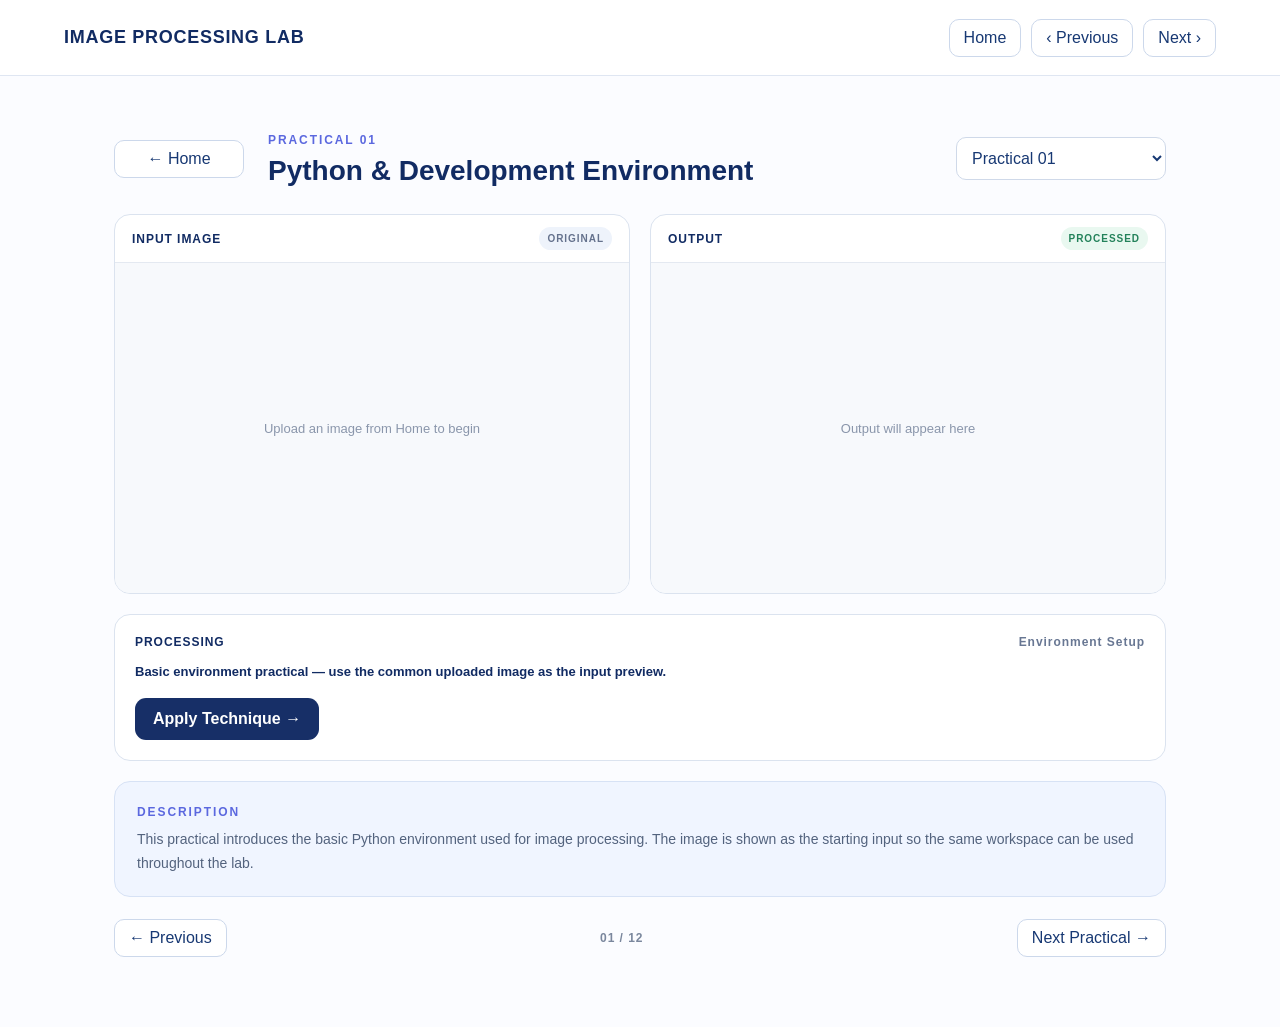
<file: index.html>
<!DOCTYPE html>
<html lang="en">
<head>
<meta charset="UTF-8">
<meta name="viewport" content="width=device-width, initial-scale=1.0">
<title>Image Processing Lab</title>
<link rel="stylesheet" href="style.css">
</head>
<body>
<header>
  <div class="brand">IMAGE PROCESSING LAB</div>
  <nav><button onclick="goHome()">Home</button><button onclick="prevPractical()">‹ Previous</button><button onclick="nextPractical()">Next ›</button></nav>
</header>

<main id="home">
  <section class="hero">
    <span class="eyebrow">IMAGE PROCESSING TECHNIQUES</span>
    <h1>Explore • Process • Analyze • Compare</h1>
    <p>Upload one image and move through the practicals one by one. Each practical shows the input, processed output and a short explanation.</p>
    <label class="upload-main">Upload Your Image <input id="imageInput" type="file" accept="image/*"></label>
    <div id="homeStatus">No image selected yet.</div>
  </section>
  <section class="home-card">
    <div><span class="small-label">CURRENT WORKFLOW</span><h2>12 practicals · one workspace</h2></div>
    <button class="primary" onclick="openPractical(1)">Start Practical 01 →</button>
  </section>
  <div class="mini-note">Your uploaded image stays available while you move from Practical 01 to Practical 12.</div>
</main>

<main id="lab" hidden>
  <div class="lab-top">
    <button class="back" onclick="goHome()">← Home</button>
    <div>
      <span class="eyebrow" id="pNo">PRACTICAL 01</span>
      <h1 id="pTitle"></h1>
    </div>
    <select id="practicalSelect" onchange="openPractical(Number(this.value))"></select>
  </div>

  <section class="workspace">
    <div class="image-panel">
      <div class="panel-head"><span>INPUT IMAGE</span><span class="tag" id="inputTag">ORIGINAL</span></div>
      <div class="canvas-box"><canvas id="inputCanvas"></canvas><div class="empty" id="inputEmpty">Upload an image from Home to begin</div></div>
    </div>

    <div class="image-panel output-panel">
      <div class="panel-head"><span>OUTPUT</span><span class="tag output-tag">PROCESSED</span></div>
      <div class="canvas-box"><canvas id="outputCanvas"></canvas><div class="empty" id="outputEmpty">Output will appear here</div></div>
    </div>
  </section>

  <section class="controls">
    <div class="control-title"><span>PROCESSING</span><span id="processName"></span></div>
    <div id="controlsArea"></div>
    <button class="primary" onclick="processCurrent()">Apply Technique →</button>
  </section>

  <section class="description">
    <span class="small-label">DESCRIPTION</span>
    <p id="description"></p>
  </section>

  <div class="step-nav">
    <button onclick="prevPractical()">← Previous</button>
    <span id="stepCount">01 / 12</span>
    <button onclick="nextPractical()">Next Practical →</button>
  </div>
</main>
<script src="script.js"></script>
</body>
</html>
</file>
<file: style.css>
*{box-sizing:border-box}body{margin:0;background:#fbfcff;color:#112b63;font-family:Inter,Segoe UI,Arial,sans-serif}button,input,select{font:inherit}header{height:76px;border-bottom:1px solid #dfe6f2;background:#fff;display:flex;align-items:center;justify-content:space-between;padding:0 5vw;position:sticky;top:0;z-index:5}.brand{font-weight:800;letter-spacing:.04em;font-size:18px}nav{display:flex;gap:10px}nav button,.back,.step-nav button{background:#fff;border:1px solid #ccd8eb;border-radius:10px;color:#173873;padding:9px 14px;cursor:pointer}main{max-width:1180px;margin:auto;padding:54px 5vw 70px}.hero{text-align:center;padding:38px 0 42px}.eyebrow,.small-label{font-size:12px;font-weight:800;letter-spacing:.16em;color:#5b68df}.hero h1{font-size:40px;margin:13px 0 12px}.hero p{max-width:690px;margin:0 auto 28px;color:#60708f;line-height:1.7}.upload-main{display:inline-block;background:#edf1ff;border:1px solid #ccd5ff;border-radius:12px;padding:14px 22px;font-weight:750;cursor:pointer}.upload-main input{display:none}#homeStatus{font-size:12px;color:#71809c;margin-top:12px}.home-card{border:1px solid #d9e1ef;border-radius:18px;background:linear-gradient(110deg,#eef6ff,#f8f2ff);padding:27px 30px;display:flex;align-items:center;justify-content:space-between}.home-card h2{margin:7px 0 0;font-size:22px}.primary{border:0;border-radius:11px;background:#172f67;color:white;padding:12px 18px;font-weight:750;cursor:pointer}.mini-note{text-align:center;color:#77849d;font-size:12px;margin-top:17px}.lab-top{display:grid;grid-template-columns:130px 1fr 210px;gap:24px;align-items:center;margin-bottom:27px}.lab-top h1{margin:7px 0 0;font-size:28px}.lab-top select{border:1px solid #cfd9e9;border-radius:10px;padding:11px;background:white;color:#173873}.workspace{display:grid;grid-template-columns:1fr 1fr;gap:20px}.image-panel{background:white;border:1px solid #dbe3ef;border-radius:16px;overflow:hidden}.panel-head{height:48px;padding:0 17px;display:flex;align-items:center;justify-content:space-between;border-bottom:1px solid #e4e9f1;font-size:12px;font-weight:800;letter-spacing:.08em}.tag{font-size:10px;background:#eef3fb;padding:6px 8px;border-radius:20px;color:#65728d}.output-tag{background:#e9f8f0;color:#23825a}.canvas-box{min-height:330px;padding:18px;display:flex;align-items:center;justify-content:center;background:#f7f9fc;position:relative}.canvas-box canvas{max-width:100%;max-height:420px;width:auto;height:auto;display:block}.empty{position:absolute;color:#8a96ab;font-size:13px;text-align:center}.controls{margin-top:20px;background:white;border:1px solid #dbe3ef;border-radius:16px;padding:20px}.control-title{display:flex;justify-content:space-between;font-size:12px;font-weight:800;letter-spacing:.08em;margin-bottom:15px}.control-title span:last-child{color:#687793;font-weight:600}.control-row{display:flex;gap:16px;align-items:center;flex-wrap:wrap;margin-bottom:15px}.control-row label{font-size:13px;font-weight:650}.control-row select,.control-row input[type=number]{border:1px solid #cfd9e9;border-radius:8px;padding:8px 10px;color:#173873}.control-row input[type=range]{width:180px}.controls>.primary{margin-top:4px}.description{margin-top:20px;background:#f0f5ff;border:1px solid #d7e2f5;border-radius:16px;padding:20px 22px}.description p{margin:8px 0 0;color:#53637e;line-height:1.7;font-size:14px}.step-nav{display:flex;justify-content:space-between;align-items:center;margin-top:22px}.step-nav span{font-size:12px;font-weight:800;color:#7a879d;letter-spacing:.08em}@media(max-width:760px){header{padding:0 18px}.brand{font-size:14px}nav button{padding:7px 9px;font-size:12px}main{padding:35px 18px}.hero h1{font-size:29px}.home-card{gap:20px;flex-direction:column;align-items:flex-start}.lab-top{grid-template-columns:1fr}.workspace{grid-template-columns:1fr}.canvas-box{min-height:260px}.step-nav{gap:10px}.step-nav button{font-size:12px}}
</file>
